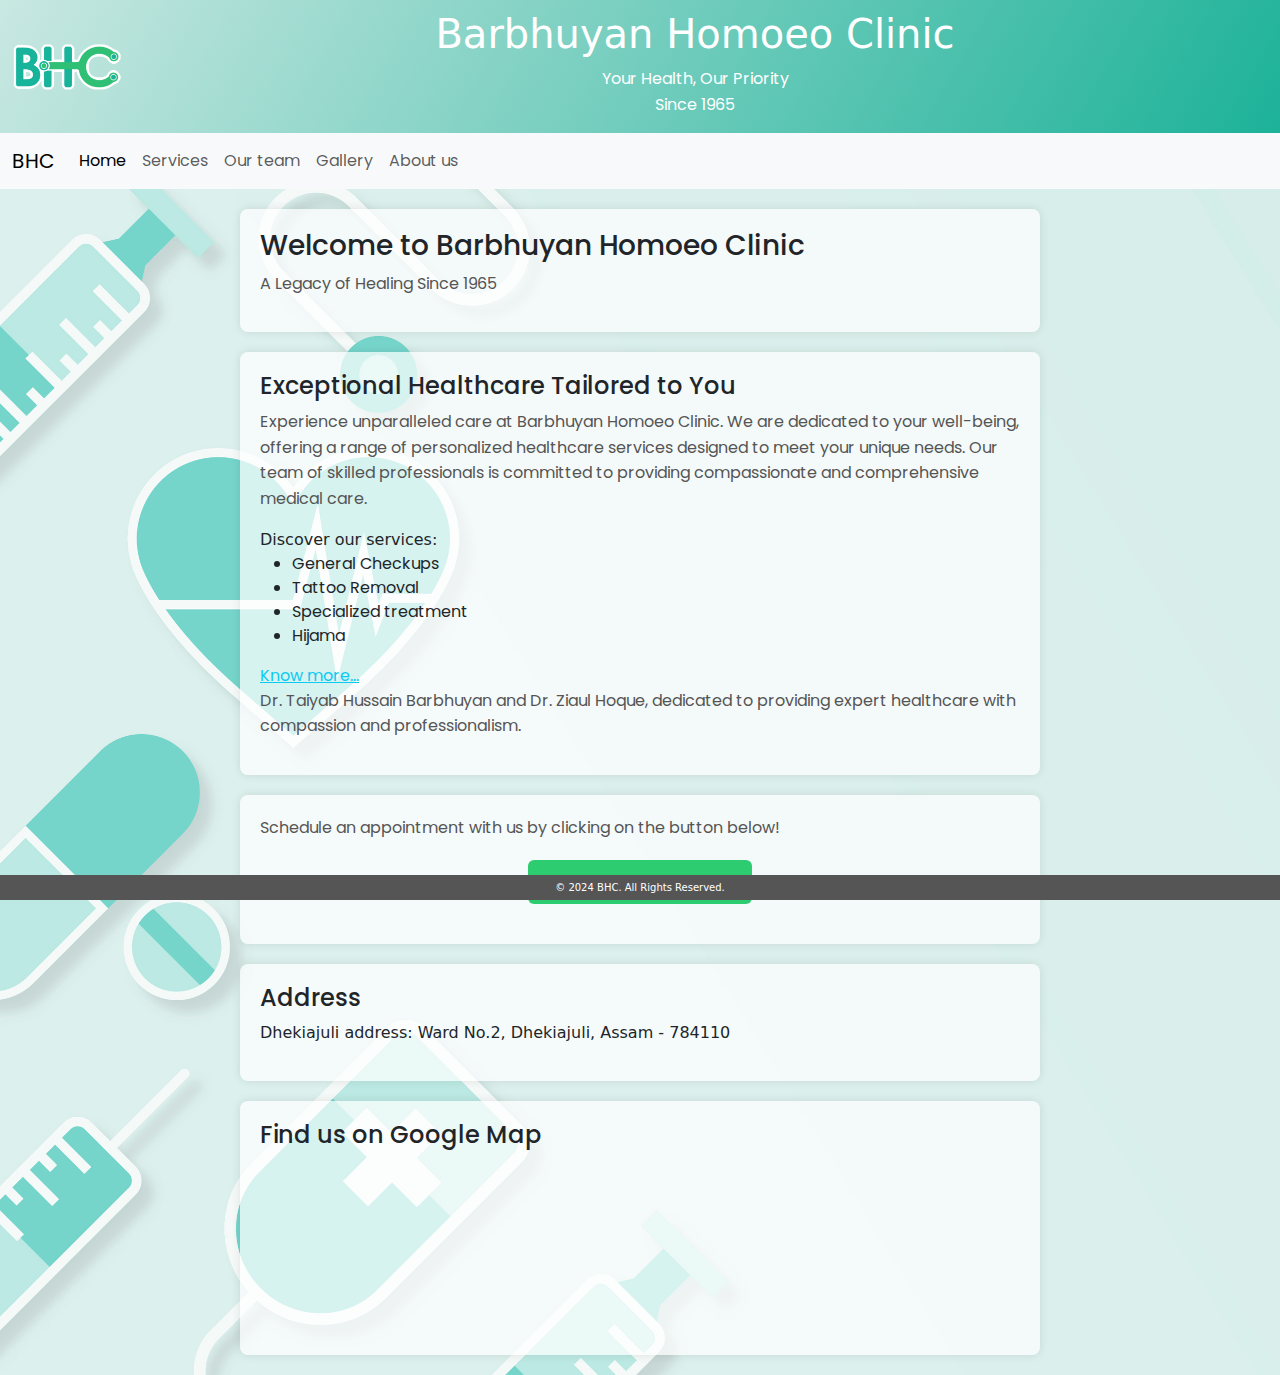
<file: index.html>
<!DOCTYPE html>
<html lang="en">
<head>
    <meta charset="UTF-8">
    <meta name="viewport" content="width=device-width, initial-scale=1.0">
    <title>BHC</title>
    <link rel="stylesheet" href="styles.css">
    <link href="https://cdn.jsdelivr.net/npm/bootstrap@5.3.3/dist/css/bootstrap.min.css" rel="stylesheet" integrity="sha384-QWTKZyjpPEjISv5WaRU9OFeRpok6YctnYmDr5pNlyT2bRjXh0JMhjY6hW+ALEwIH" crossorigin="anonymous">    
    <link rel="preconnect" href="https://fonts.googleapis.com">
    <link rel="preconnect" href="https://fonts.gstatic.com" crossorigin>
    <link href="https://fonts.googleapis.com/css2?family=Libre+Baskerville&family=Poppins:ital,wght@0,100;0,200;0,300;0,400;0,500;0,600;0,700;0,800;0,900;1,100;1,200;1,300;1,400;1,500;1,600;1,700;1,800;1,900&family=Protest+Strike&display=swap" rel="stylesheet">
</head>
<body>

    <header class="gradient-background">
      <div id="logo">
        <img src="bhc_logo.png">
      </div>
        <div id="name-header">
            <h1>Barbhuyan Homoeo Clinic</h1>
            <p>Your Health, Our Priority <br>
            Since 1965</p>
        </div>
    </header>
<!--Navigation bar-->
<nav class="navbar navbar-expand-md bg-body-tertiary">
    <div class="container-fluid">
      <a class="navbar-brand" href=".\index.html">BHC</a>
      <button class="navbar-toggler" type="button" data-bs-toggle="collapse" data-bs-target="#navbarSupportedContent" aria-controls="navbarSupportedContent" aria-expanded="false" aria-label="Toggle navigation">
        <span class="navbar-toggler-icon"></span>
      </button>
      <div class="collapse navbar-collapse" id="navbarSupportedContent">
        <ul class="navbar-nav me-auto mb-2 mb-lg-0">
          <li class="nav-item">
            <a class="nav-link active" aria-current="page" href=".\index.html">Home</a>
          </li>
          <li class="nav-item">
            <a class="nav-link" href=".\services.html">Services</a>
          </li>
          <li class="nav-item">
            <a class="nav-link" href=".\team.html">Our team</a>
          </li>
          <li class="nav-item">
            <a class="nav-link" href=".\gallery.html">Gallery</a>
          </li>
          <li class="nav-item">
            <a class="nav-link" href=".\about.html">About us</a>
          </li>
        </ul>
        <!--No appointment button on the Homepage navbar as it is featured in the body-->
      </div>
    </div>
</nav>

<!--Welcome card-->
    <section id="home">
        <h3>Welcome to Barbhuyan Homoeo Clinic</h3>
        <p>A Legacy of Healing Since 1965</p>
    </section>

<!--Description Card-->
    <section id="description">
        <h4>Exceptional Healthcare Tailored to You</h4>
        <p>Experience unparalleled care at Barbhuyan Homoeo Clinic. We are dedicated to your well-being, offering a range of personalized healthcare services designed to meet your unique needs. Our team of skilled professionals is committed to providing compassionate and comprehensive medical care.</p>
        <h7>Discover our services:</h7>
        <ul>
          <li>General Checkups</li>
          <li>Tattoo Removal</li>
          <li>Specialized treatment</li>
          <li>Hijama</li>
        </ul>
        <a href=".\services.html" class="text-info">Know more...</a>
        <br>
        <p>Dr. Taiyab Hussain Barbhuyan and Dr. Ziaul Hoque, dedicated to providing expert healthcare with compassion and professionalism.</p>
      </section>

    <!--Appointment card-->
    <section>
        <p>Schedule an appointment with us by clicking on the button below!</p>
        <button class="book-appointment-btn" onclick="location.href='contact.html'">Book an Appointment</button>
    </section>

    <!--Adress card-->
    <section>
        <h4>Address</h4>
        <Address>Dhekiajuli address: Ward No.2, Dhekiajuli, Assam - 784110</Address>
    </section>

    <!--Map card-->
    <section id="map">
        <h4>Find us on Google Map</h4>
        <iframe src="https://www.google.com/maps/embed?pb=!1m18!1m12!1m3!1d3564.249683314243!2d92.4777486!3d26.7044693!2m3!1f0!2f0!3f0!3m2!1i1024!2i768!4f13.1!3m3!1m2!1s0x3744cb4080472523%3A0x998a0422b21360e1!2sBarbhuyan%20Homoeo%20Clinic!5e0!3m2!1sen!2sin!4v1709398858832!5m2!1sen!2sin" width="400" height="300" style="border:0;" allowfullscreen="" loading="lazy" referrerpolicy="no-referrer-when-downgrade"></iframe>
    </section>

<!--Footer-->
    <footer>
        &copy; 2024 BHC. All Rights Reserved.
    </footer>

<!-- Script-->
<script src="https://cdn.jsdelivr.net/npm/bootstrap@5.3.3/dist/js/bootstrap.bundle.min.js" integrity="sha384-YvpcrYf0tY3lHB60NNkmXc5s9fDVZLESaAA55NDzOxhy9GkcIdslK1eN7N6jIeHz" crossorigin="anonymous"></script>
</body>
</html>
</file>
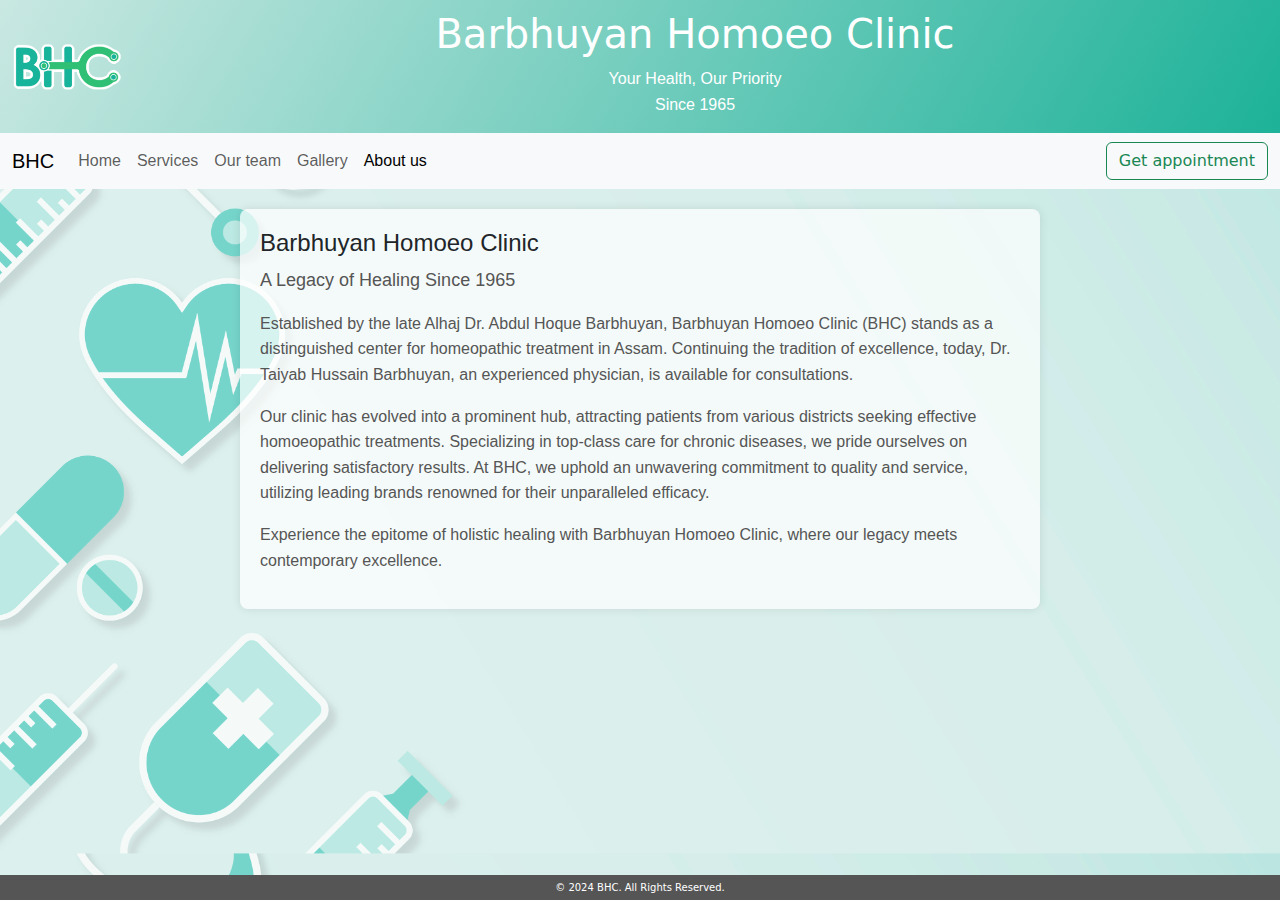
<file: about.html>
<!DOCTYPE html>
<html lang="en">
<head>
    <meta charset="UTF-8">
    <meta name="viewport" content="width=device-width, initial-scale=1.0">
    <title>BHC</title>
    <link rel="stylesheet" href="styles.css">
    <link href="https://cdn.jsdelivr.net/npm/bootstrap@5.3.3/dist/css/bootstrap.min.css" rel="stylesheet" integrity="sha384-QWTKZyjpPEjISv5WaRU9OFeRpok6YctnYmDr5pNlyT2bRjXh0JMhjY6hW+ALEwIH" crossorigin="anonymous">    
</head>
<body>

    <header>
      <div id="logo">
        <img src="bhc_logo.png">
      </div>
        <div id="name-header">
            <h1>Barbhuyan Homoeo Clinic</h1>
            <p>Your Health, Our Priority <br>
            Since 1965</p>
        </div>
    </header>
<!--Navigation bar-->
<nav class="navbar navbar-expand-md bg-body-tertiary">
    <div class="container-fluid">
      <a class="navbar-brand" href=".\index.html">BHC</a>
      <button class="navbar-toggler" type="button" data-bs-toggle="collapse" data-bs-target="#navbarSupportedContent" aria-controls="navbarSupportedContent" aria-expanded="false" aria-label="Toggle navigation">
        <span class="navbar-toggler-icon"></span>
      </button>
      <div class="collapse navbar-collapse" id="navbarSupportedContent">
        <ul class="navbar-nav me-auto mb-2 mb-lg-0">
          <li class="nav-item">
            <a class="nav-link" href=".\index.html">Home</a>
          </li>
          <li class="nav-item">
            <a class="nav-link" href=".\services.html">Services</a>
          </li>
          <li class="nav-item">
            <a class="nav-link" href=".\team.html">Our team</a>
          </li>
          <li class="nav-item">
            <a class="nav-link" href=".\gallery.html">Gallery</a>
          </li>
          <li class="nav-item">
            <a class="nav-link active" aria-current="page" href=".\about.html">About us</a>
          </li>
        </ul>
          <button class="btn btn-outline-success" onclick="location.href='contact.html'">Get appointment</button>
      </div>
    </div>
</nav>

    <section id="about">
        <h4>Barbhuyan Homoeo Clinic</h4>
        <p style="font-size: large;">A Legacy of Healing Since 1965</p>
        <p>Established by the late Alhaj Dr. Abdul Hoque Barbhuyan, 
            Barbhuyan Homoeo Clinic (BHC) stands as a distinguished 
            center for homeopathic treatment in Assam. Continuing the 
            tradition of excellence, today, Dr. Taiyab Hussain Barbhuyan, 
            an experienced physician, is available for consultations.</p>
            
        <p>Our clinic has evolved into a prominent hub, 
            attracting patients from various districts seeking 
            effective homoeopathic treatments. Specializing in top-class 
            care for chronic diseases, we pride ourselves on delivering satisfactory results. 
            At BHC, we uphold an unwavering commitment to quality and service, 
            utilizing leading brands renowned for their unparalleled efficacy.</p>
        
        <p>Experience the epitome of holistic healing with Barbhuyan Homoeo Clinic, 
            where our legacy meets contemporary excellence.</p>
    </section>

    <footer>
        &copy; 2024 BHC. All Rights Reserved.
    </footer>

    <!-- Script-->
    <script src="https://cdn.jsdelivr.net/npm/bootstrap@5.3.3/dist/js/bootstrap.bundle.min.js" integrity="sha384-YvpcrYf0tY3lHB60NNkmXc5s9fDVZLESaAA55NDzOxhy9GkcIdslK1eN7N6jIeHz" crossorigin="anonymous"></script>
</body>
</html>
</file>
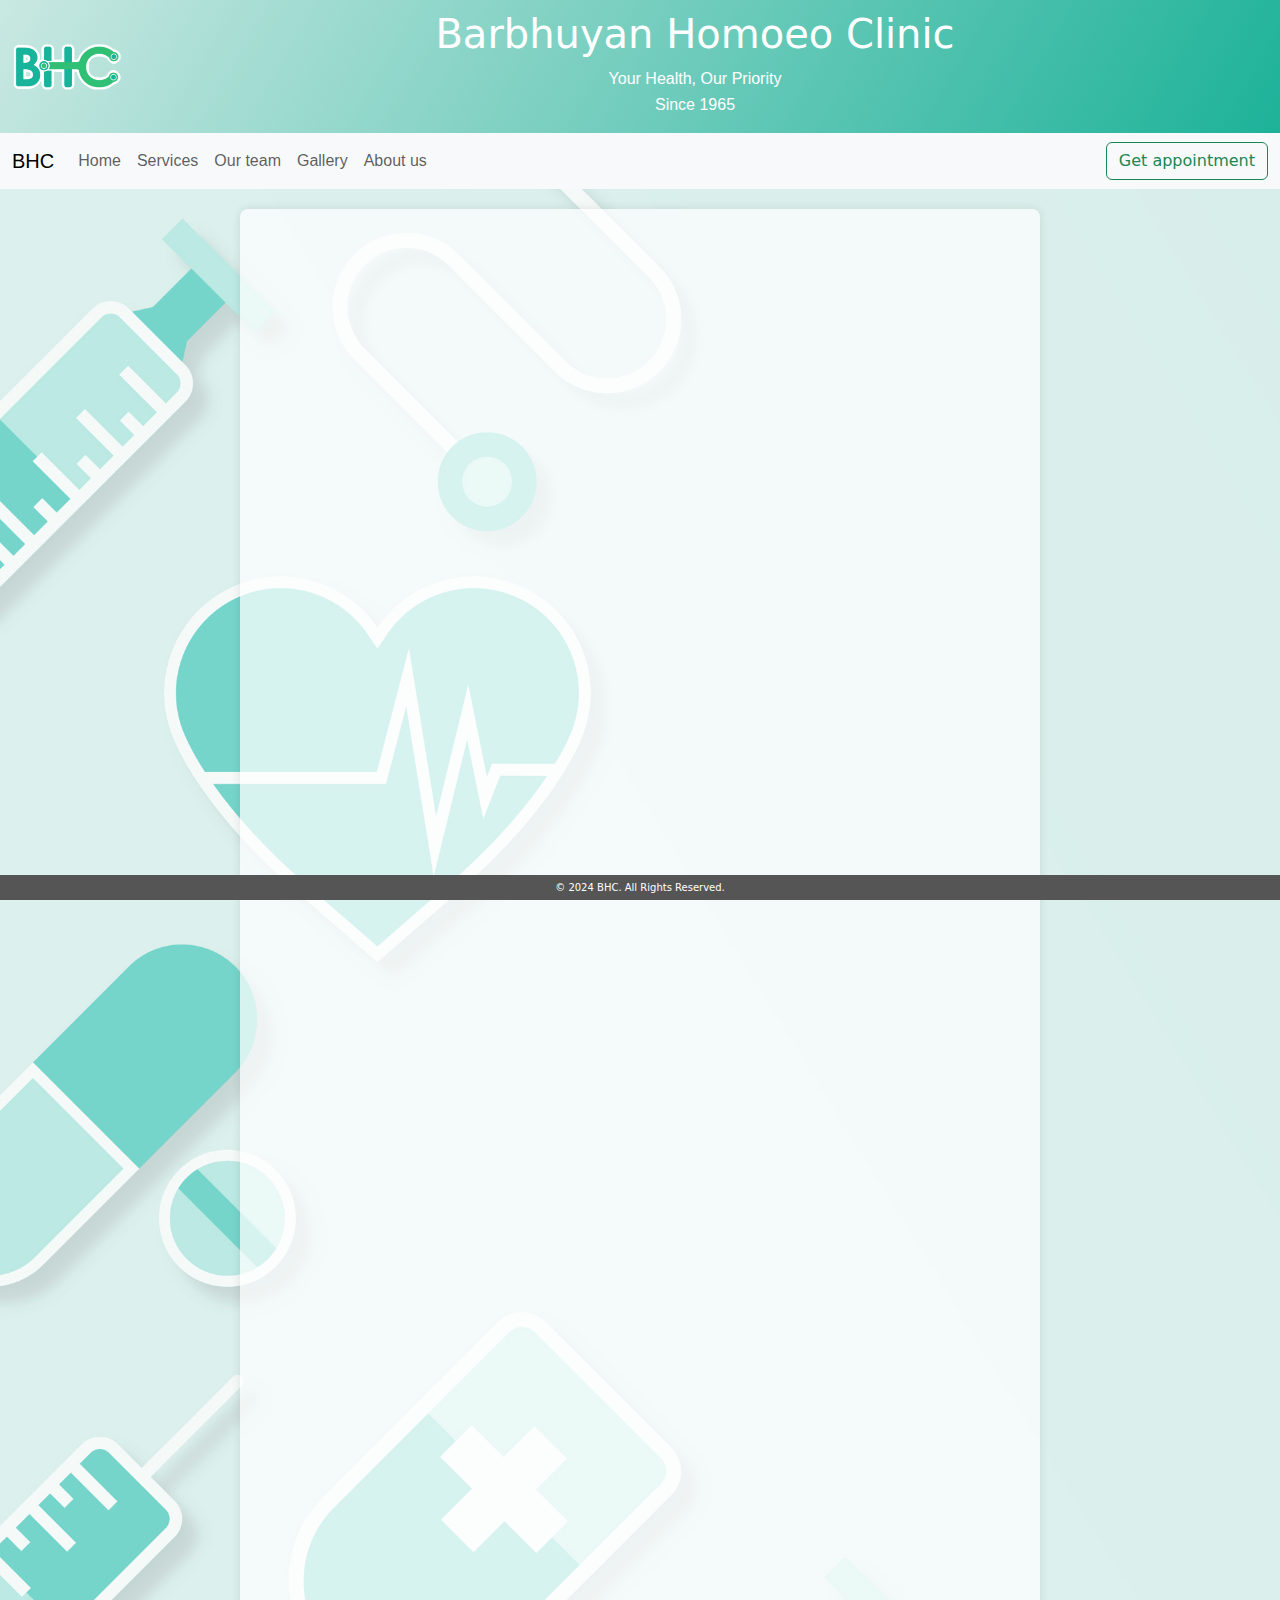
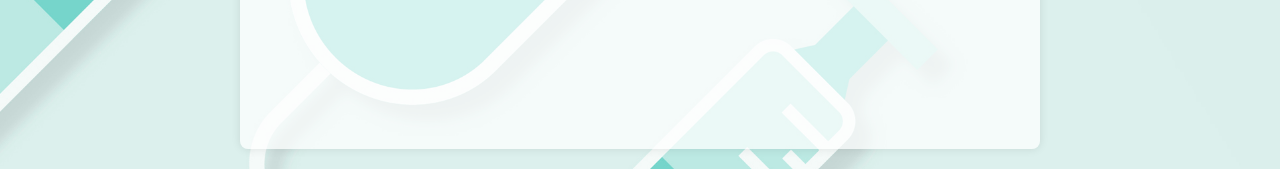
<file: contact.html>
<!DOCTYPE html>
<html lang="en">
<head>
    <meta charset="UTF-8">
    <meta name="viewport" content="width=device-width, initial-scale=1.0">
    <title>BHC</title>
    <link rel="stylesheet" href="styles.css">
    <link href="https://cdn.jsdelivr.net/npm/bootstrap@5.3.3/dist/css/bootstrap.min.css" rel="stylesheet" integrity="sha384-QWTKZyjpPEjISv5WaRU9OFeRpok6YctnYmDr5pNlyT2bRjXh0JMhjY6hW+ALEwIH" crossorigin="anonymous">    
</head>
<body>

    <header>
      <div id="logo">
        <img src="bhc_logo.png">
      </div>
        <div id="name-header">
            <h1>Barbhuyan Homoeo Clinic</h1>
            <p>Your Health, Our Priority <br>
            Since 1965</p>
        </div>
    </header>
<!--Navigation bar-->
<nav class="navbar navbar-expand-md bg-body-tertiary">
    <div class="container-fluid">
      <a class="navbar-brand" href=".\index.html">BHC</a>
      <button class="navbar-toggler" type="button" data-bs-toggle="collapse" data-bs-target="#navbarSupportedContent" aria-controls="navbarSupportedContent" aria-expanded="false" aria-label="Toggle navigation">
        <span class="navbar-toggler-icon"></span>
      </button>
      <div class="collapse navbar-collapse" id="navbarSupportedContent">
        <ul class="navbar-nav me-auto mb-2 mb-lg-0">
          <li class="nav-item">
            <a class="nav-link" href=".\index.html">Home</a>
          </li>
          <li class="nav-item">
            <a class="nav-link" href=".\services.html">Services</a>
          </li>
          <li class="nav-item">
            <a class="nav-link" href=".\team.html">Our team</a>
          </li>
          <li class="nav-item">
            <a class="nav-link" href=".\gallery.html">Gallery</a>
          </li>
          <li class="nav-item">
            <a class="nav-link" href=".\about.html">About us</a>
          </li>
        </ul>
          <button class="btn btn-outline-success" aria-current="page" onclick="location.href='contact.html'">Get appointment</button>
      </div>
    </div>
</nav>

    <section id="contact">
        <iframe src="https://docs.google.com/forms/d/e/1FAIpQLSc8w_arkm4bSdjWr0byyFAzFFK2pvjryanb6XdQ8dzGj2Z1LA/viewform?embedded=true" width="640" height="1280" frameborder="0" marginheight="0" marginwidth="0">Loading…</iframe>
    </section>

    <!-- Your footer here -->
    <footer>
        &copy; 2024 BHC. All Rights Reserved.
    </footer>

    <!-- Script-->
    <script src="https://cdn.jsdelivr.net/npm/bootstrap@5.3.3/dist/js/bootstrap.bundle.min.js" integrity="sha384-YvpcrYf0tY3lHB60NNkmXc5s9fDVZLESaAA55NDzOxhy9GkcIdslK1eN7N6jIeHz" crossorigin="anonymous"></script>
</body>
</html>
</file>
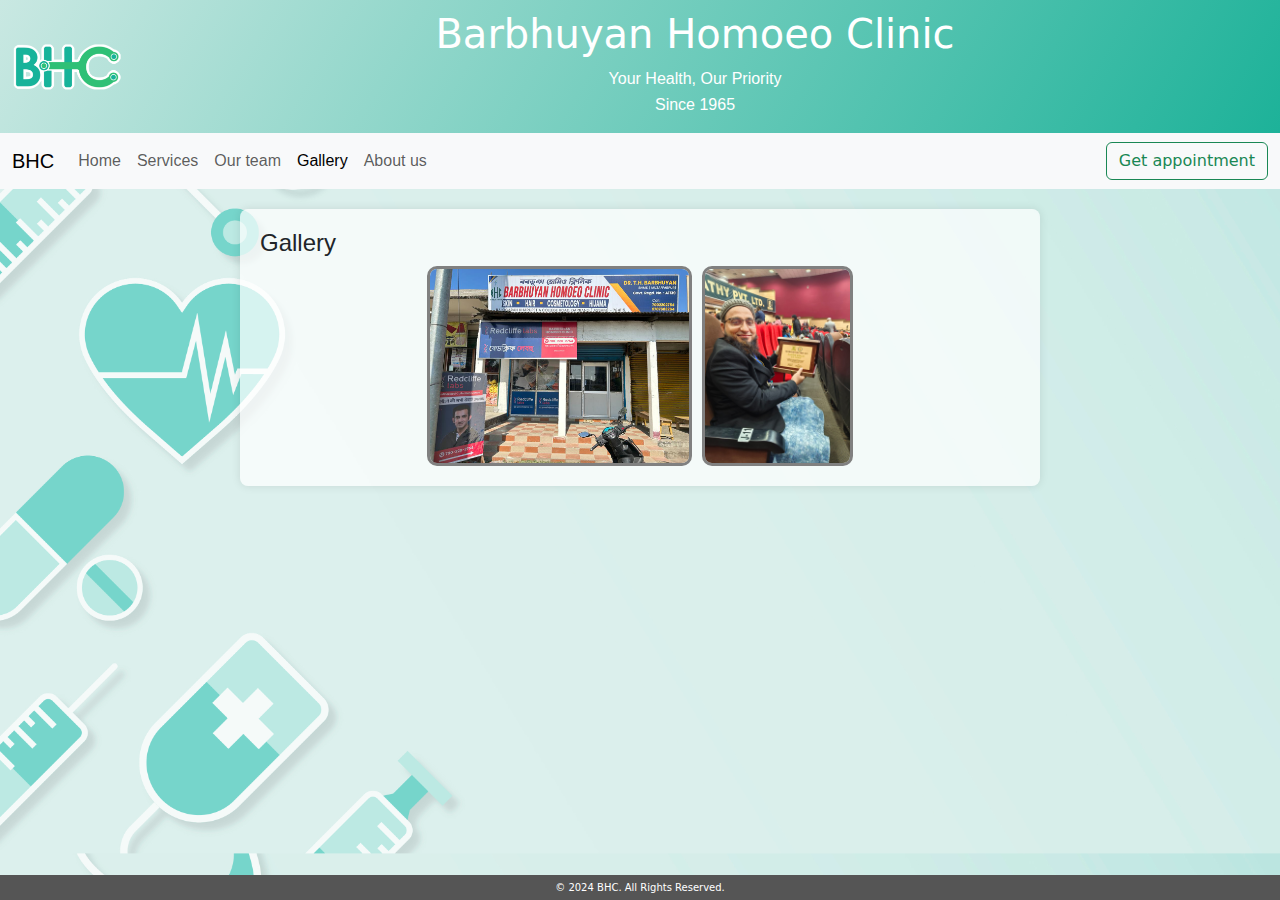
<file: gallery.html>
<!DOCTYPE html>
<html lang="en">
<head>
    <meta charset="UTF-8">
    <meta name="viewport" content="width=device-width, initial-scale=1.0">
    <title>BHC</title>
    <link rel="stylesheet" href="styles.css">
    <link href="https://cdn.jsdelivr.net/npm/bootstrap@5.3.3/dist/css/bootstrap.min.css" rel="stylesheet" integrity="sha384-QWTKZyjpPEjISv5WaRU9OFeRpok6YctnYmDr5pNlyT2bRjXh0JMhjY6hW+ALEwIH" crossorigin="anonymous">    
</head>
<body>

    <header>
      <div id="logo">
        <img src="bhc_logo.png">
      </div>
        <div id="name-header">
            <h1>Barbhuyan Homoeo Clinic</h1>
            <p>Your Health, Our Priority <br>
            Since 1965</p>
        </div>
    </header>
<!--Navigation bar-->
<nav class="navbar navbar-expand-md bg-body-tertiary">
    <div class="container-fluid">
      <a class="navbar-brand" href=".\index.html">BHC</a>
      <button class="navbar-toggler" type="button" data-bs-toggle="collapse" data-bs-target="#navbarSupportedContent" aria-controls="navbarSupportedContent" aria-expanded="false" aria-label="Toggle navigation">
        <span class="navbar-toggler-icon"></span>
      </button>
      <div class="collapse navbar-collapse" id="navbarSupportedContent">
        <ul class="navbar-nav me-auto mb-2 mb-lg-0">
          <li class="nav-item">
            <a class="nav-link" href=".\index.html">Home</a>
          </li>
          <li class="nav-item">
            <a class="nav-link" href=".\services.html">Services</a>
          </li>
          <li class="nav-item">
            <a class="nav-link" href=".\team.html">Our team</a>
          </li>
          <li class="nav-item">
            <a class="nav-link active" aria-current="page" href=".\gallery.html">Gallery</a>
          </li>
          <li class="nav-item">
            <a class="nav-link" href=".\about.html">About us</a>
          </li>
        </ul>
          <button class="btn btn-outline-success" onclick="location.href='contact.html'">Get appointment</button>
      </div>
    </div>
</nav>

    <section id="gallery">
        <h4>Gallery</h4>
        <div class="gallery">
            <img src=".\img1.jpg" alt="Gallery Image 1">
            <img src=".\img2.jpg" alt="Gallery Image 2">
            <!-- Add more images as needed -->
        </div>
    </section>

    <footer>
        &copy; 2024 BHC. All Rights Reserved.
    </footer>

    <!-- Script-->
    <script src="https://cdn.jsdelivr.net/npm/bootstrap@5.3.3/dist/js/bootstrap.bundle.min.js" integrity="sha384-YvpcrYf0tY3lHB60NNkmXc5s9fDVZLESaAA55NDzOxhy9GkcIdslK1eN7N6jIeHz" crossorigin="anonymous"></script>
</body>
</html>
</file>
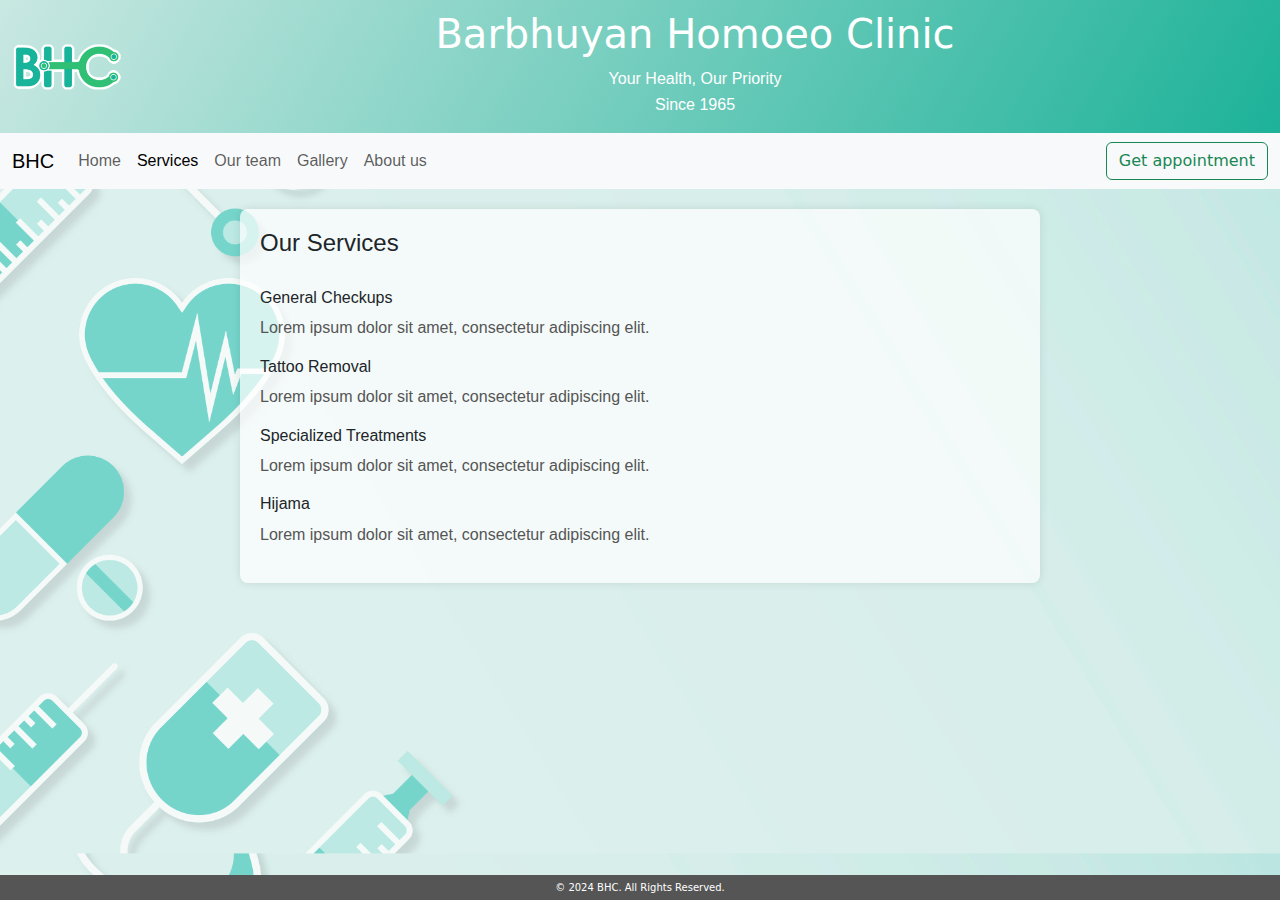
<file: services.html>
<!DOCTYPE html>
<html lang="en">
<head>
    <meta charset="UTF-8">
    <meta name="viewport" content="width=device-width, initial-scale=1.0">
    <title>BHC</title>
    <link rel="stylesheet" href="styles.css">
    <link href="https://cdn.jsdelivr.net/npm/bootstrap@5.3.3/dist/css/bootstrap.min.css" rel="stylesheet" integrity="sha384-QWTKZyjpPEjISv5WaRU9OFeRpok6YctnYmDr5pNlyT2bRjXh0JMhjY6hW+ALEwIH" crossorigin="anonymous">    
</head>
<body>

    <header>
      <div id="logo">
        <img src="bhc_logo.png">
      </div>
        <div id="name-header">
            <h1>Barbhuyan Homoeo Clinic</h1>
            <p>Your Health, Our Priority <br>
            Since 1965</p>
        </div>
    </header>
<!--Navigation bar-->
<nav class="navbar navbar-expand-md bg-body-tertiary">
    <div class="container-fluid">
      <a class="navbar-brand" href=".\index.html">BHC</a>
      <button class="navbar-toggler" type="button" data-bs-toggle="collapse" data-bs-target="#navbarSupportedContent" aria-controls="navbarSupportedContent" aria-expanded="false" aria-label="Toggle navigation">
        <span class="navbar-toggler-icon"></span>
      </button>
      <div class="collapse navbar-collapse" id="navbarSupportedContent">
        <ul class="navbar-nav me-auto mb-2 mb-lg-0">
          <li class="nav-item">
            <a class="nav-link" href=".\index.html">Home</a>
          </li>
          <li class="nav-item">
            <a class="nav-link active" aria-current="page" href=".\services.html">Services</a>
          </li>
          <li class="nav-item">
            <a class="nav-link" href=".\team.html">Our team</a>
          </li>
          <li class="nav-item">
            <a class="nav-link" href=".\gallery.html">Gallery</a>
          </li>
          <li class="nav-item">
            <a class="nav-link" href=".\about.html">About us</a>
          </li>
        </ul>
          <button class="btn btn-outline-success" onclick="location.href='contact.html'">Get appointment</button>
      </div>
    </div>
</nav>

    <section id="services">
        <h4>Our Services</h4>
        <div class="services">
            <div class="service">
                <h6>General Checkups</h6>
                <p>Lorem ipsum dolor sit amet, consectetur adipiscing elit.</p>
            </div>
            <div class="service">
                <h6>Tattoo Removal</h6>
                <p>Lorem ipsum dolor sit amet, consectetur adipiscing elit.</p>
            </div>
            <div class="service">
                <h6>Specialized Treatments</h6>
                <p>Lorem ipsum dolor sit amet, consectetur adipiscing elit.</p>
            </div>
            <div>
                <h6>Hijama</h6>
                <p>Lorem ipsum dolor sit amet, consectetur adipiscing elit.</p>
            </div>
        </div>

    </section>

    <footer>
        &copy; 2024 BHC. All Rights Reserved.
    </footer>

    <!-- Script-->
    <script src="https://cdn.jsdelivr.net/npm/bootstrap@5.3.3/dist/js/bootstrap.bundle.min.js" integrity="sha384-YvpcrYf0tY3lHB60NNkmXc5s9fDVZLESaAA55NDzOxhy9GkcIdslK1eN7N6jIeHz" crossorigin="anonymous"></script>
</body>
</html>
</file>
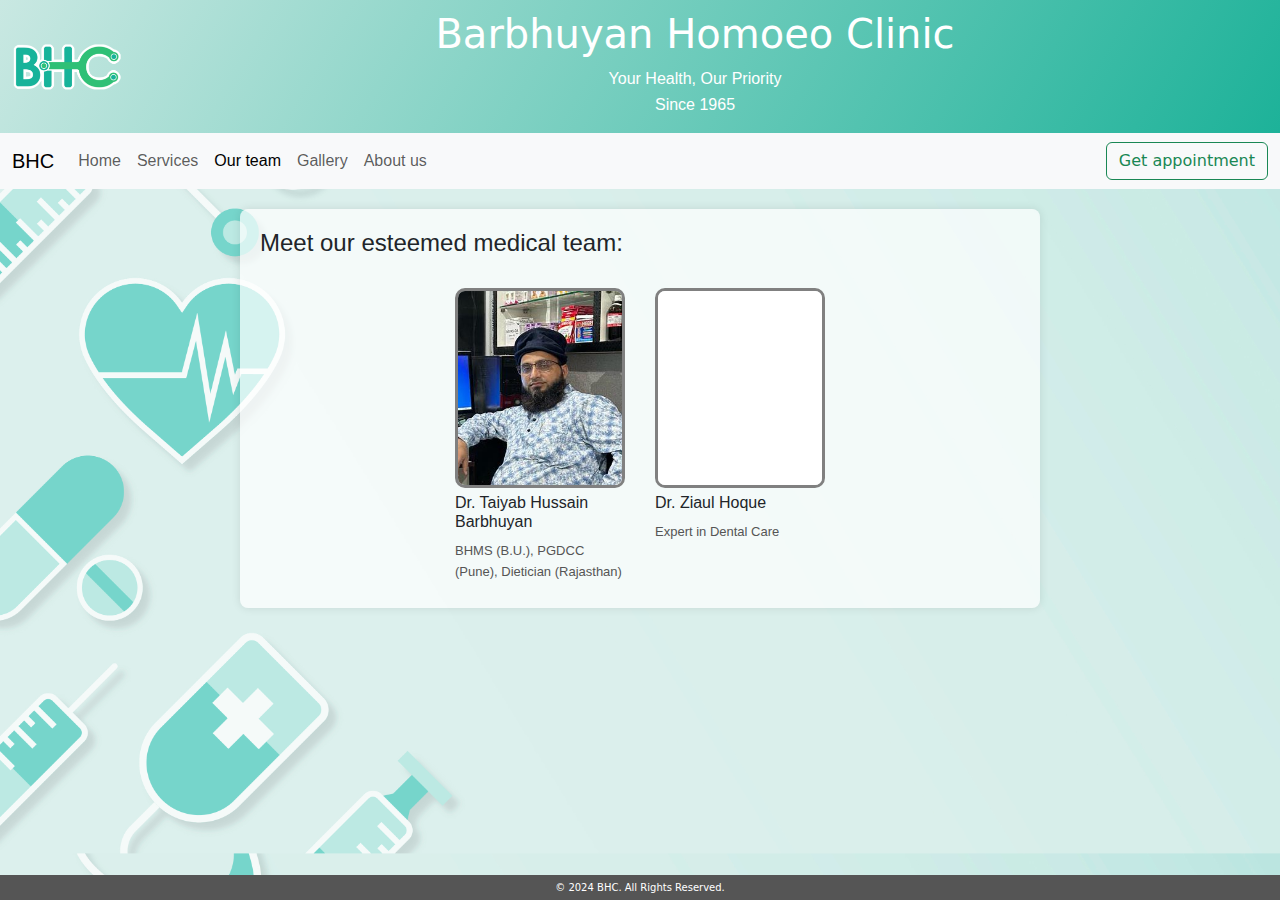
<file: team.html>
<!DOCTYPE html>
<html lang="en">
<head>
    <meta charset="UTF-8">
    <meta name="viewport" content="width=device-width, initial-scale=1.0">
    <title>BHC</title>
    <link rel="stylesheet" href="styles.css">
    <link href="https://cdn.jsdelivr.net/npm/bootstrap@5.3.3/dist/css/bootstrap.min.css" rel="stylesheet" integrity="sha384-QWTKZyjpPEjISv5WaRU9OFeRpok6YctnYmDr5pNlyT2bRjXh0JMhjY6hW+ALEwIH" crossorigin="anonymous">    
</head>
<body>

    <header>
      <div id="logo">
        <img src="bhc_logo.png">
      </div>
        <div id="name-header">
            <h1>Barbhuyan Homoeo Clinic</h1>
            <p>Your Health, Our Priority <br>
            Since 1965</p>
        </div>
    </header>
<!--Navigation bar-->
<nav class="navbar navbar-expand-md bg-body-tertiary">
    <div class="container-fluid">
      <a class="navbar-brand" href=".\index.html">BHC</a>
      <button class="navbar-toggler" type="button" data-bs-toggle="collapse" data-bs-target="#navbarSupportedContent" aria-controls="navbarSupportedContent" aria-expanded="false" aria-label="Toggle navigation">
        <span class="navbar-toggler-icon"></span>
      </button>
      <div class="collapse navbar-collapse" id="navbarSupportedContent">
        <ul class="navbar-nav me-auto mb-2 mb-lg-0">
          <li class="nav-item">
            <a class="nav-link" href=".\index.html">Home</a>
          </li>
          <li class="nav-item">
            <a class="nav-link" href=".\services.html">Services</a>
          </li>
          <li class="nav-item">
            <a class="nav-link active" aria-current="page" href=".\team.html">Our team</a>
          </li>
          <li class="nav-item">
            <a class="nav-link" href=".\gallery.html">Gallery</a>
          </li>
          <li class="nav-item">
            <a class="nav-link" href=".\about.html">About us</a>
          </li>
        </ul>
          <button class="btn btn-outline-success" onclick="location.href='contact.html'">Get appointment</button>
      </div>
    </div>
</nav>

    <section id="team">
        <h4>Meet our esteemed medical team:</h4>
        <div class="team-container">
            <div class="team-member">
                <img src="dr.taiyab.jpg.jpg" alt="Dr. Taiyab Hussain Barbhuyan">
                <h6>Dr. Taiyab Hussain Barbhuyan</h6>
                <p>BHMS (B.U.), PGDCC (Pune), Dietician (Rajasthan)</p>
            </div>
            <div class="team-member">
                <img src="blank.jpg" alt="Doctor 2">
                <h6>Dr. Ziaul Hoque</h6>
                <p>Expert in Dental Care</p>
            </div>
        </div>
        <!-- Add more team members as needed -->
    </section>

    <footer>
        &copy; 2024 BHC. All Rights Reserved.
    </footer>

    <!-- Script-->
    <script src="https://cdn.jsdelivr.net/npm/bootstrap@5.3.3/dist/js/bootstrap.bundle.min.js" integrity="sha384-YvpcrYf0tY3lHB60NNkmXc5s9fDVZLESaAA55NDzOxhy9GkcIdslK1eN7N6jIeHz" crossorigin="anonymous"></script>
</body>
</html>
</file>
<file: styles.css>
body {
    font-family: 'Arial', sans-serif;
    margin: 0;
    padding: 0;
    background-image: url(indexbg.jpg);
    background-size: cover;
}

header {
    background: linear-gradient(300deg, #1DB299, #C9E8E2);
    animation: gradient-animation 18s ease infinite;
    color: #fff;
    text-align: center;
    display: grid;
    grid-template-columns: 120px auto;
}

#logo {
margin: auto 10px;
}

header img {
    width: auto;
    height: 50px;
}

header > h1 p {
    margin: 0;
    text-align: center;
}

#name-header {
    display: flex;
    flex-direction: column;
    padding: 10px 10px 0 0;
}

@media screen and (max-width: 600px) {
    /* Styles for screens smaller than 600px */
    #name-header {
        justify-content: flex-end;
        text-align: right;
        font-size: 11px;
    }
}
/*
nav {
    background-color: #555;
    padding: 10px 0;
    text-align: center;
    display: flex;
    justify-content: center;
    flex-wrap: wrap;
}

nav a {
    color: #fff;
    text-decoration: none;
    padding: 10px 7px;
    flex-basis: auto;
    max-width:fit-content;
    flex-grow: 1;
    flex-shrink: 1;
}
*/
section {
    max-width: 800px;
    margin: 20px auto;
    padding: 20px;
    background-color: rgba(255, 255, 255, 70%);
    border-radius: 8px;
    box-shadow: 0 0 10px rgba(0, 0, 0, 0.1);
    
}

section:hover {
    box-shadow: 0 0 10px rgba(0, 0, 0, 0.3);
}

h4, h3, h6, p, li, a {
    font-family: "Poppins" , sans-serif;
    font-weight: 400;
    font-style: normal;
}

header > h1 {
    color: white;
}

h2, h3 {
    color: #555;
}

p {
    line-height: 1.6;
    color: #555;
}

header p{
    color: white;
}

.book-appointment-btn {
    display: block;
    margin: 20px auto;
    padding: 10px 25px;
    background-color: #2ecc71;
    color: white;
    text-decoration: none;
    border: none;
    border-radius: 6px;
    font-size: 16px;
    cursor: pointer;
    transition: background-color 0.3s;
}

.book-appointment-btn:hover {
    background-color: #27ae60;
}

#map > iframe {
    height: 170px;
    width: 230px;
}

#contact {
    display: flex;
    justify-content: space-between;
}

#contact > iframe {
    max-width: 100%;
    height: 1500px;
}

#team > h4 {
    margin-bottom: 30px;
}

.team-container {
    display: flex;
    flex-direction: row;
    gap: 30px;
    justify-content: center;
    flex-wrap: wrap;
}

.team-member {
    width: 170px;
    display: flex;
    flex-direction: column;
    gap: 0;
}

.team-member > img {
    height: 200px;
    width: 170px;
    border: grey 3px solid;
    border-radius: 10px;
}

.team-member > h6 {
    margin: 5px 0;
}
.team-member > p {
    margin: 5px 0;
    font-size: 13px;
}

#services > h4 {
    margin-bottom: 30px;
}

.gallery {
    display: flex;
    gap: 10px;
    justify-content: center;
    flex-wrap: wrap;
}

.gallery > img {
    max-height: 200px;
    width: auto;
    border: grey 3px solid;
    border-radius: 10px;
}

footer {
    text-align: center;
    font-size: 10px;
    padding: 5px;
    background-color: #555;
    color: #fff;
    position: fixed;
    bottom: 0;
    width: 100%;
}
</file>
